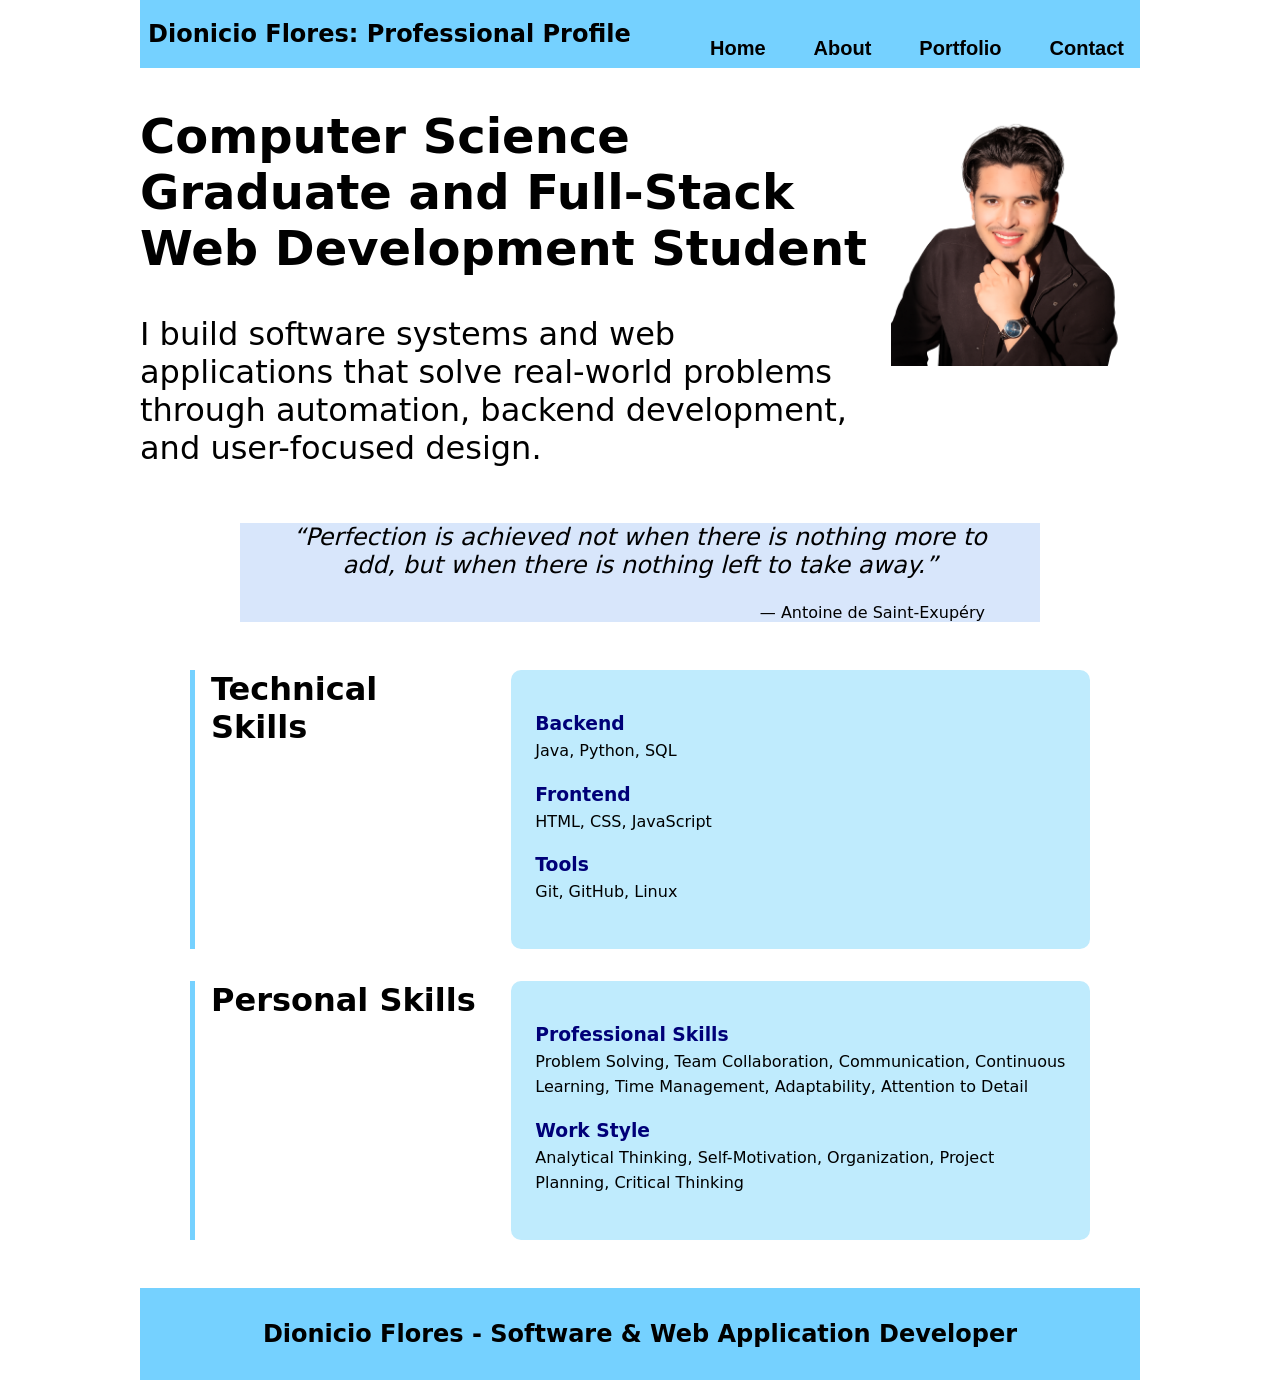
<file: index.html>
<!doctype html>
<html lang="en">
  <head>
    <meta charset="utf-8" />
    <meta http-equiv="X-UA-Compatible" content="IE=edge" />
    <title>Dionicio Profile</title>
    <meta name="description" content="" />
    <meta name="viewport" content="width=device-width, initial-scale=1" />
    <link rel="stylesheet" href="style.css" />
  </head>
  <body>
    <nav>
      <div class="header">
        <h1>Dionicio Flores: Professional Profile</h1>
      </div>
      <div class="navMenu">
        <a href="index.html">Home</a>
        <a href="about.html">About</a>
        <a href="portafolio.html">Portfolio</a>
        <a href="contact.html">Contact</a>
      </div>
    </nav>
    <main>
      <div class="mainContent">
        <div class="description">
          <h2>
            Computer Science Graduate and Full-Stack Web Development Student
          </h2>
          <p>
            I build software systems and web applications that solve real-world
            problems through automation, backend development, and user-focused
            design.
          </p>
        </div>
        <div class="profileImage">
          <img src="images/profile.png" alt="Dionicio projile image" />
        </div>
      </div>
      <div class="quote">
        <blockquote>
          “Perfection is achieved not when there is nothing more to add, but
          when there is nothing left to take away.”
        </blockquote>
        <p>— Antoine de Saint-Exupéry</p>
      </div>
      <div class="skillsOverview">
        <div class="skillCategory">
          <h2>Technical Skills</h2>
        </div>

        <div class="skillDetails">
          <h3>Backend</h3>
          <p>Java, Python, SQL</p>

          <h3>Frontend</h3>
          <p>HTML, CSS, JavaScript</p>

          <h3>Tools</h3>
          <p>Git, GitHub, Linux</p>
        </div>

        <div class="skillCategory">
          <h2>Personal Skills</h2>
        </div>

        <div class="skillDetails">
          <h3>Professional Skills</h3>
          <p>
            Problem Solving, Team Collaboration, Communication, Continuous
            Learning, Time Management, Adaptability, Attention to Detail
          </p>

          <h3>Work Style</h3>
          <p>
            Analytical Thinking, Self-Motivation, Organization, Project
            Planning, Critical Thinking
          </p>
        </div>
      </div>
    </main>

    <footer>
      <p>Dionicio Flores - Software & Web Application Developer</p>
    </footer>
  </body>
</html>
</file>
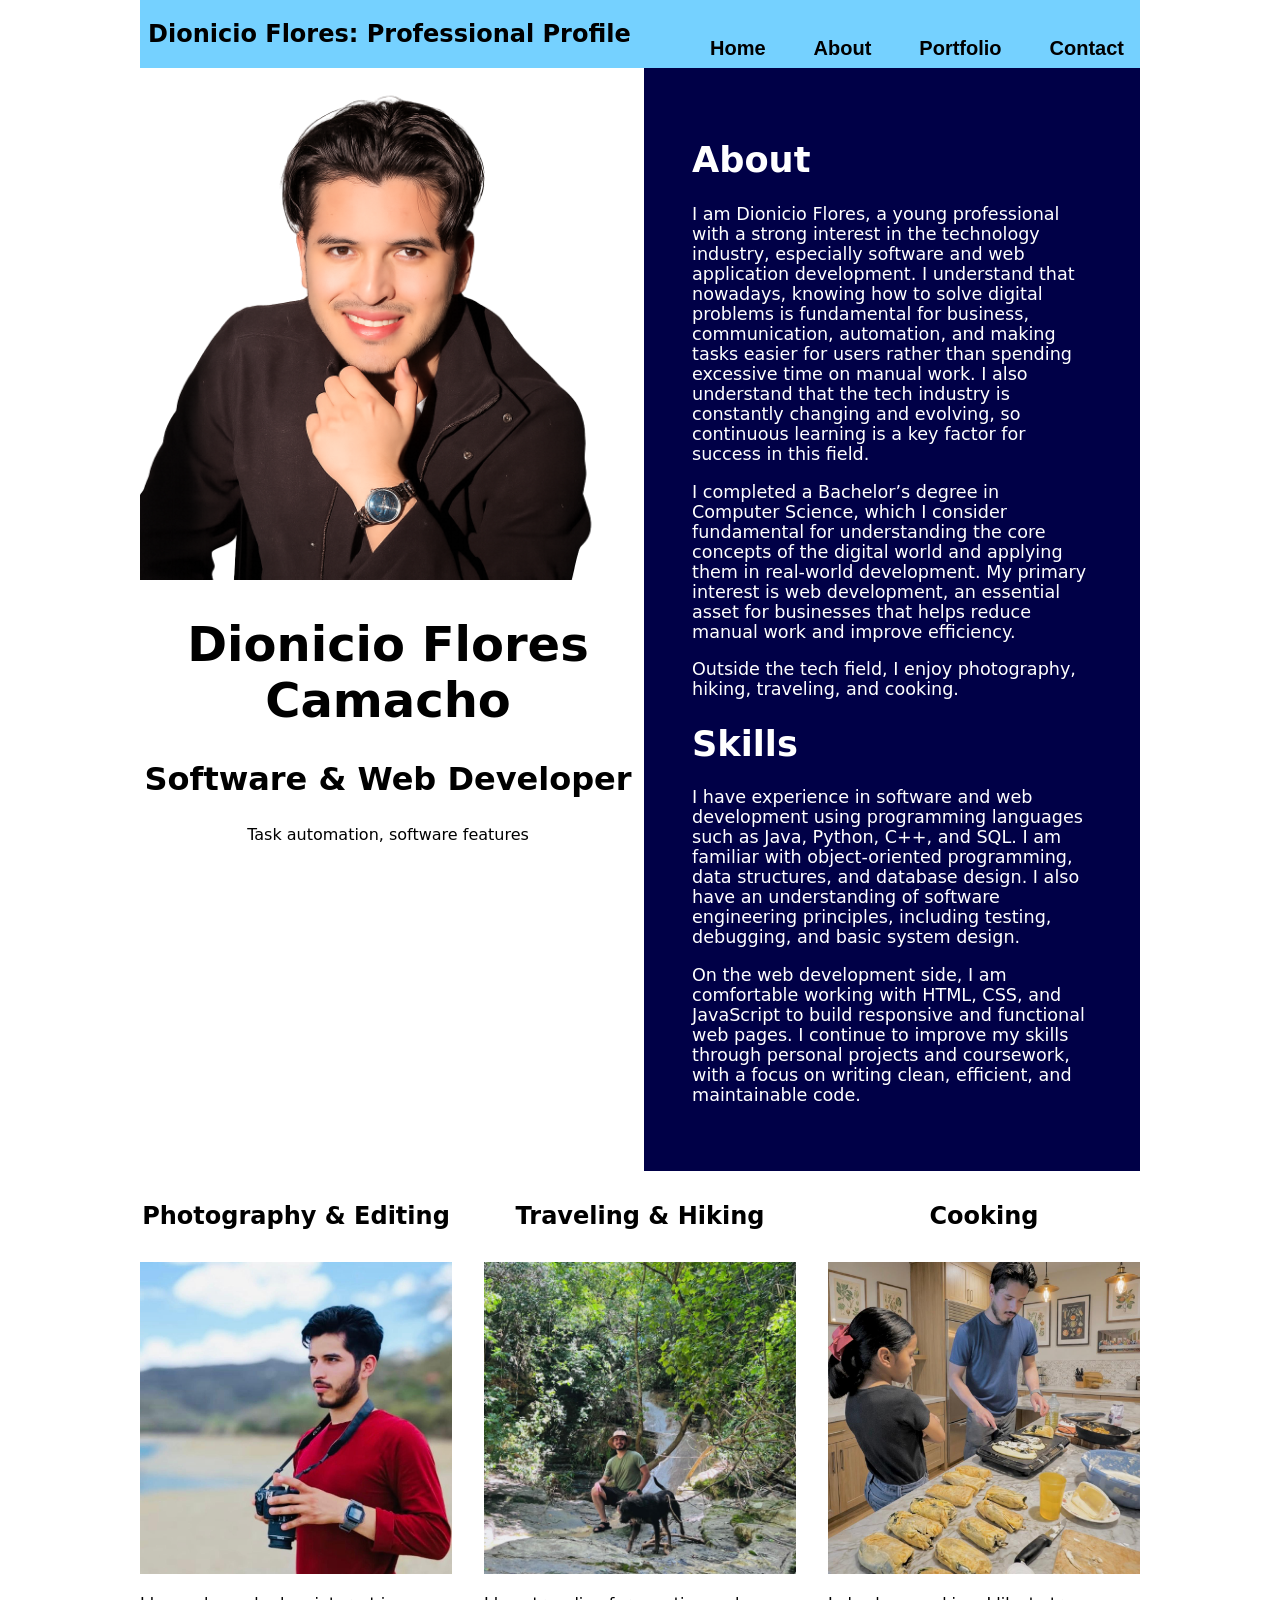
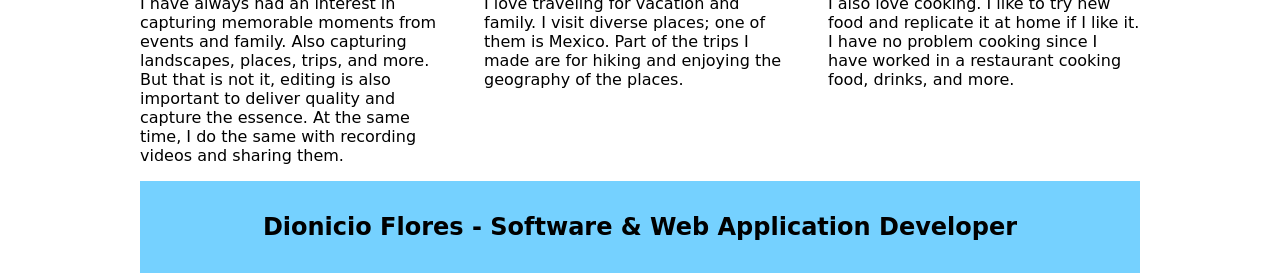
<file: about.html>
<!doctype html>
<html lang="en">
  <head>
    <meta charset="utf-8" />
    <meta http-equiv="X-UA-Compatible" content="IE=edge" />
    <title>About Dionicio</title>
    <meta name="description" content="" />
    <meta name="viewport" content="width=device-width, initial-scale=1" />
    <link rel="stylesheet" href="style.css" />
  </head>
  <body>
    <nav>
      <div class="header">
        <h1>Dionicio Flores: Professional Profile</h1>
      </div>
      <div class="navMenu">
        <a href="index.html">Home</a>
        <a href="about.html">About</a>
        <a href="portafolio.html">Portfolio</a>
        <a href="contact.html">Contact</a>
      </div>
    </nav>
    <main>
      <div class="credentials">
        <div class="titleDescription">
          <img src="images/profile.png" alt="profilePicture" />
          <h1>Dionicio Flores Camacho</h1>
          <h2>Software & Web Developer</h2>
          <p>Task automation, software features</p>
        </div>

        <div class="description_section">
          <div class="aboutHeader"><h1>About</h1></div>
          <p>
            I am Dionicio Flores, a young professional with a strong interest in
            the technology industry, especially software and web application
            development. I understand that nowadays, knowing how to solve
            digital problems is fundamental for business, communication,
            automation, and making tasks easier for users rather than spending
            excessive time on manual work. I also understand that the tech
            industry is constantly changing and evolving, so continuous learning
            is a key factor for success in this field.
          </p>
          <p>
            I completed a Bachelor’s degree in Computer Science, which I
            consider fundamental for understanding the core concepts of the
            digital world and applying them in real-world development. My
            primary interest is web development, an essential asset for
            businesses that helps reduce manual work and improve efficiency.
          </p>
          <p>
            Outside the tech field, I enjoy photography, hiking, traveling, and
            cooking.
          </p>
          <div class="aboutHeader"><h1>Skills</h1></div>
          <p>
            I have experience in software and web development using programming
            languages such as Java, Python, C++, and SQL. I am familiar with
            object-oriented programming, data structures, and database design. I
            also have an understanding of software engineering principles,
            including testing, debugging, and basic system design.
          </p>
          <p>
            On the web development side, I am comfortable working with HTML,
            CSS, and JavaScript to build responsive and functional web pages. I
            continue to improve my skills through personal projects and
            coursework, with a focus on writing clean, efficient, and
            maintainable code.
          </p>
        </div>
      </div>

      <div class="hobbiesSection">
        <div class="hobby">
          <h4>Photography & Editing</h4>
          <img src="images/photographer.jpeg" alt="photographer" />
          <p>
            I have always had an interest in capturing memorable moments from events
            and family. Also capturing landscapes, places, trips, and more. But
            that is not it, editing is also important to deliver quality and
            capture the essence. At the same time, I do the same with recording videos and
            sharing them.
          </p>
        </div>
        <div class="hobby">
          <h4>Traveling & Hiking</h4>
          <img src="images/hiking.jpeg" alt="hiking" />
          <p>
            I love traveling for vacation and family. I visit diverse places; one
            of them is Mexico. Part of the trips I made are for hiking and enjoying
            the geography of the places.
          </p>
        </div>
        <div class="hobby">
          <h4>Cooking</h4>
          <img src="images/cooking.jpeg" alt="cooking" />
          <p>
            I also love cooking. I like to try new food and replicate it at home if
            I like it. I have no problem cooking since I have worked in a
            restaurant cooking food, drinks, and more.
          </p>
        </div>
      </div>
    </main>

    <footer>
      <p>Dionicio Flores - Software & Web Application Developer</p>
    </footer>
  </body>
</html>
</file>
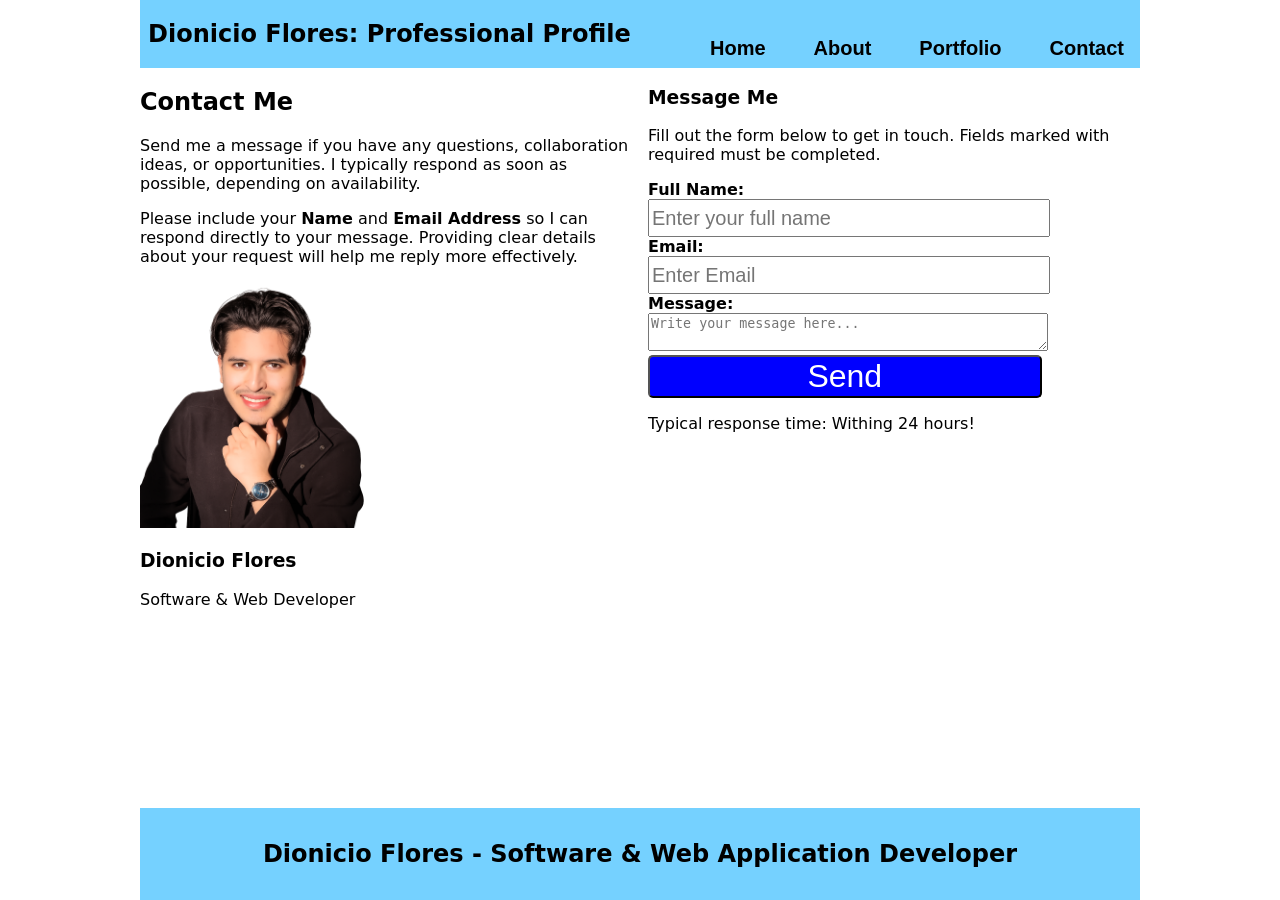
<file: contact.html>
<!DOCTYPE html>
<html lang="en">
  <head>
    <meta charset="utf-8">
    <meta http-equiv="X-UA-Compatible" content="IE=edge">
    <title>Contact Dionicio</title>
    <meta name="description" content="Contact page for Dionicio Flores, Software & Web Developer">
    <meta name="viewport" content="width=device-width, initial-scale=1">
    <link rel="stylesheet" href="style.css">
  </head>
  <body>
    <nav>
      <div class="header">
        <h1>Dionicio Flores: Professional Profile</h1>
      </div>
      <div class="navMenu">
        <a href="index.html">Home</a>
        <a href="about.html">About</a>
        <a href="portafolio.html">Portfolio</a>
        <a href="contact.html">Contact</a>
      </div>
    </nav>

    <main>
      <div class="contactSection">
          <div class="contactProfile">
            <h2>Contact Me</h2>
            <p>
              Send me a message if you have any questions, collaboration ideas, or opportunities.
              I typically respond as soon as possible, depending on availability.
            </p>
            <p>
              Please include your <strong>Name</strong> and <strong>Email Address</strong> so I can respond directly to your message.
              Providing clear details about your request will help me reply more effectively.
            </p>
            <img src="images/profile.png" alt="profile picture">
            <h3>Dionicio Flores</h3>
            <p>Software & Web Developer</p>
          </div>

          <div class="formSection">
              <form action="#">
                <h3>Message Me</h3>

                <p>
                  Fill out the form below to get in touch. Fields marked with required must be completed.
                </p>

                <label for="FullName">Full Name:</label><br>
                <input type="text" placeholder="Enter your full name" name="FullName" required><br>

                <label for="email">Email:</label><br>
                <input type="text" placeholder="Enter Email" name="email" required><br>

                <label for="description">Message:</label><br>
                <textarea placeholder="Write your message here..."></textarea><br>

                <button type="submit">Send</button>

                <p>
                  Typical response time: Withing 24 hours!
                </p>
              </form>
          </div>
       </div>
    </main>

    <footer>
      <p>Dionicio Flores - Software & Web Application Developer</p>
    </footer>
  </body>
</html>
</file>
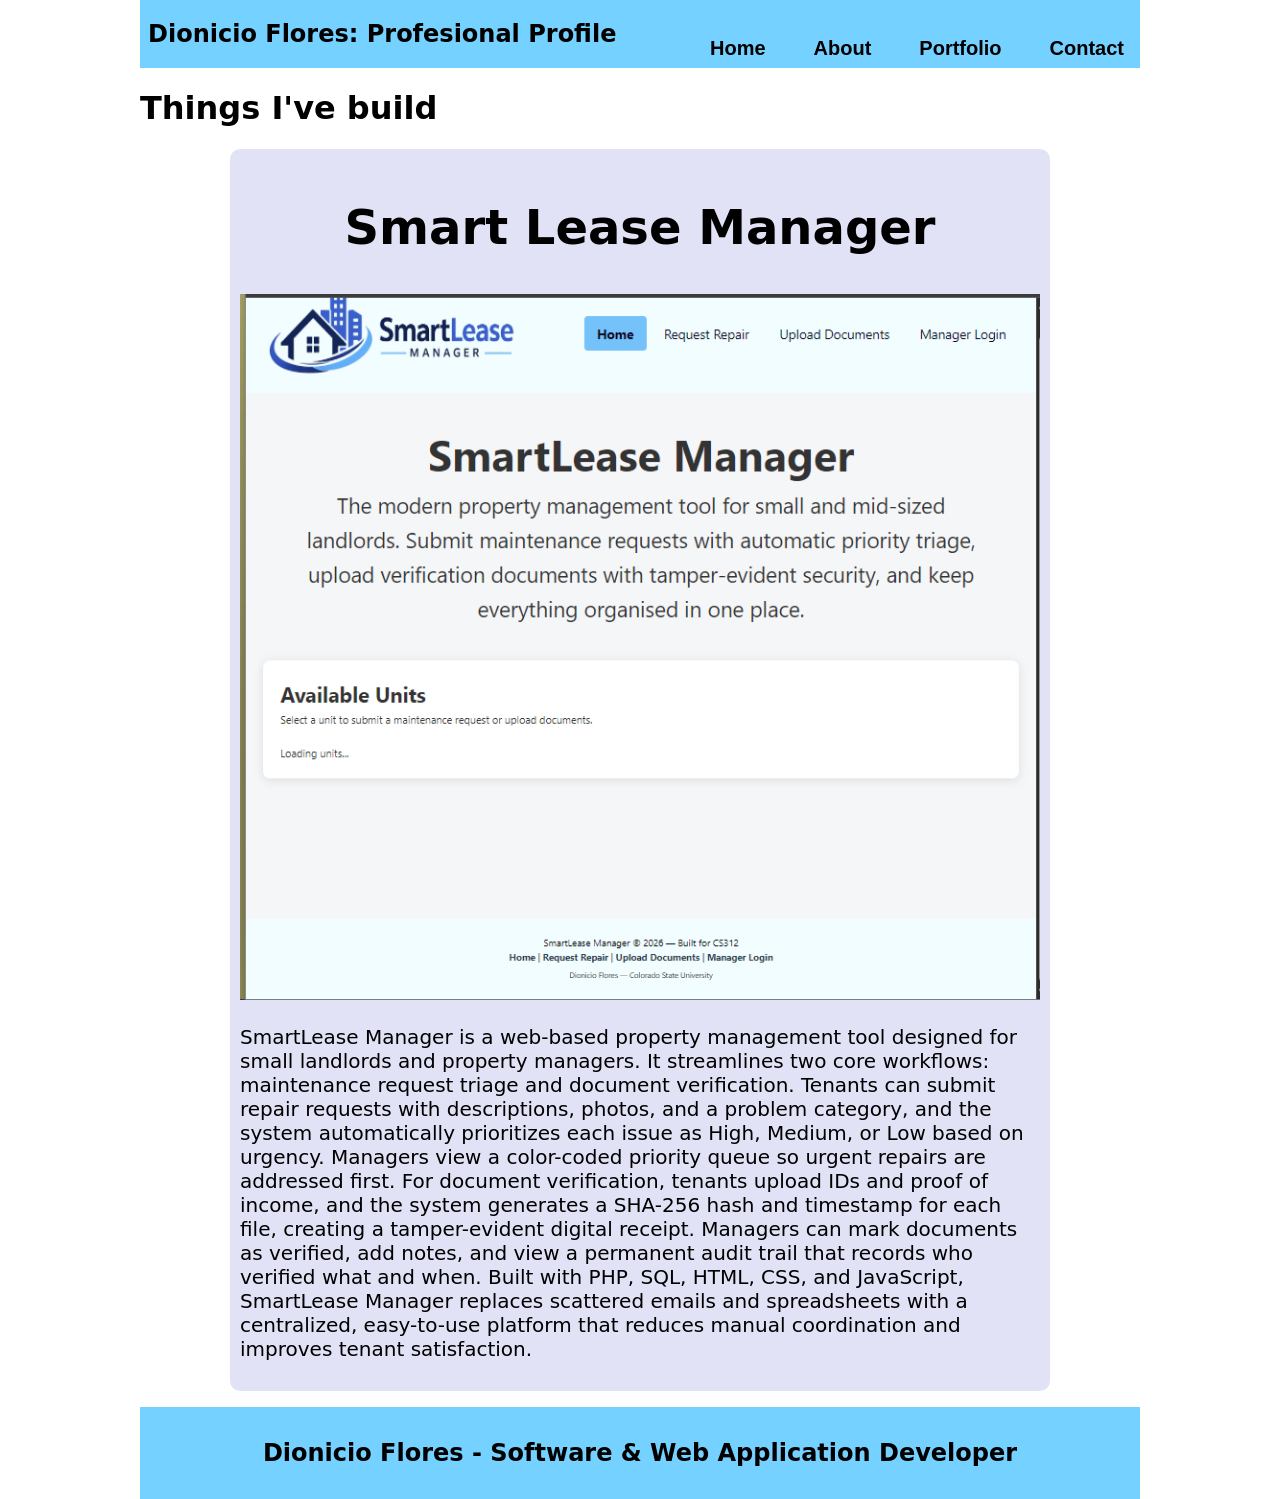
<file: portafolio.html>
<!DOCTYPE html>
<html lang="en">
  <head>
    <meta charset="utf-8">
    <meta http-equiv="X-UA-Compatible" content="IE=edge">
    <title>Portafolio</title>
    <meta name="description" content="">
    <meta name="viewport" content="width=device-width, initial-scale=1">
    <link rel="stylesheet" href="style.css">
  </head>
  <body>
    <nav>
      <div class="header">
        <h1>Dionicio Flores: Profesional Profile</h1>
      </div>
      <div class="navMenu">
        <a href="index.html">Home</a>
        <a href="about.html">About</a>
        <a href="portafolio.html">Portfolio</a>
        <a href="contact.html">Contact</a>
      </div>
    </nav>
    <main>
      <h1>Things I've build</h1>
      <div class="Portafolio">
        <div class="portaforlo_Item">
          <h2>Smart Lease Manager</h2>
          <img src="images/smartLease.png" alt="image of a website smart lease">
          <p>SmartLease Manager is a web-based property management tool designed for small landlords and property managers. It streamlines two core workflows: maintenance request triage and document verification. Tenants can submit repair requests with descriptions, photos, and a problem category, and the system automatically prioritizes each issue as High, Medium, or Low based on urgency. Managers view a color-coded priority queue so urgent repairs are addressed first. For document verification, tenants upload IDs and proof of income, and the system generates a SHA-256 hash and timestamp for each file, creating a tamper-evident digital receipt. Managers can mark documents as verified, add notes, and view a permanent audit trail that records who verified what and when. Built with PHP, SQL, HTML, CSS, and JavaScript, SmartLease Manager replaces scattered emails and spreadsheets with a centralized, easy-to-use platform that reduces manual coordination and improves tenant satisfaction.</p>
        </div>
      </div>

  
    </main>
    
    <footer>
      <p>Dionicio Flores - Software & Web Application Developer</p>
    </footer>


   
  </body>
</html>
</file>
<file: style.css>
body {
  margin: 0 auto;
  max-width: 1000px;
  min-height: 100vh;
  display: grid;
  grid-template-rows: auto 1fr auto;
  font-family: system-ui, -apple-system, BlinkMacSystemFont, 'Segoe UI', Roboto, Oxygen, Ubuntu, Cantarell, 'Open Sans', 'Helvetica Neue', sans-serif;
  font-size: 16px;
  
}

nav {
  display: flex;
  justify-content: space-between;
  align-items: stretch;
  background-color: rgb(117, 209, 255);
}
nav h1,.navMenu{
  margin-left: 0.5rem;
  margin-right: 0.5rem;
}

.navMenu {
  display: flex;
  gap: 2rem;
  align-items: flex-end;
}

.header {
  display: flex;
  align-items: flex-end;
  justify-content: flex-end;
}



.navMenu a {
  text-decoration: none;
  color: black;
  font-weight: bold;
  font-family: Arial, Helvetica, sans-serif;
  font-size: 1.25rem;
  padding: 0.5rem;
  border-radius: 5px;
}

.navMenu a:hover {
  background-color: gray;
  color: white;
}

.mainContent {
  display: flex;
  font-size: 2rem;
  align-items: flex-start;
  gap: 1rem;
}
.profileImage img {
  width: 100%;
  max-width: 800px;
  min-width: 200px;
  margin-top: 50px;
}
.hightlight {
  color: blue;
}
.quote {
  background-color: rgb(216, 230, 251);
  width: 80%;
  margin: 0 auto;
}
.quote blockquote {
  font-style: italic;
  font-size: 1.5rem;
}
.quote p {
  text-align: right;
  margin-right: 55px;
}
blockquote {
  text-align: center;
}
.skillsOverview {
  display: grid;
  grid-template-columns: 1fr 2fr;
  gap: 2rem;
  margin: 3rem auto;
  width: 90%;
  max-width: 1000px;
}

.skillCategory {
  border-left: 5px solid rgb(117, 209, 255);
  padding-left: 1rem;
}

.skillCategory h2 {
  margin-top: 0;
  font-size: 2rem;
}

.skillDetails {
  background-color: rgb(191, 235, 253);
  padding: 1.5rem;
  border-radius: 10px;
}

.skillDetails h3 {
  margin-bottom: 0.25rem;
  color: rgb(0, 0, 120);
}

.skillDetails p {
  margin-top: 0;
  margin-bottom: 1.25rem;
  line-height: 1.6;
}
footer {
  background-color: rgb(117, 209, 255);
  color: black;
  font-size: 1.5rem;
  padding: 0.5rem;
  text-align: center;
  font-weight: bold;
}

.credentials{
  display: grid;
  grid-template-columns: 1fr 1fr;
  gap: 0.5rem;

}
.titleDescription{
  text-align: center;
}
.titleDescription img {
  width: 100%;
  margin-top: 1rem;
  margin-bottom: 0;
}
.titleDescription h1 {
  font-size: 3rem;
  margin: none;
}
.titleDescription h2{
 font-size: 2rem;
 margin: none;
}

.description_section{
  background-color: rgb(0, 0, 71);
  color: white;
  padding: 3rem;;
  font-size: 1.1rem;
}
.hobbiesSection{
  display: grid;
  grid-template-columns: 1fr 1fr 1fr;
  gap: 2rem;
}
.hobbiesSection img{
  width: 100%;
}
.hobbiesSection h4{
  text-align: center;
  font-size: 1.5rem;
}

.contactSection{
  display: grid;
  grid-template-columns: 1fr 1fr;
  gap: 1rem;
}
.contactProfile img {
  width: 50%;
}
form label{
  font-weight: bold;
}
form input {
  font-size:1.25rem;
}

.formSection form input, textarea, button {
  width: 80%;
  height: 2rem;
}
button {
  background-color: blue;
  color: white;
  font-size: 2rem;
  height: auto;
  border-radius: 5px;
}
.Portafolio {
  width: 80%;
  margin: 0 auto;
  font-size: 1.25rem ;
  background-color: #e2e2f6;
  padding: 10px;
  border-radius: 10px;
  margin-bottom: 1rem;
}
.Portafolio h2{
  text-align: center;
  font-size: 3rem;
}
.portaforlo_Item img{
  width: 100%;

}
</file>
